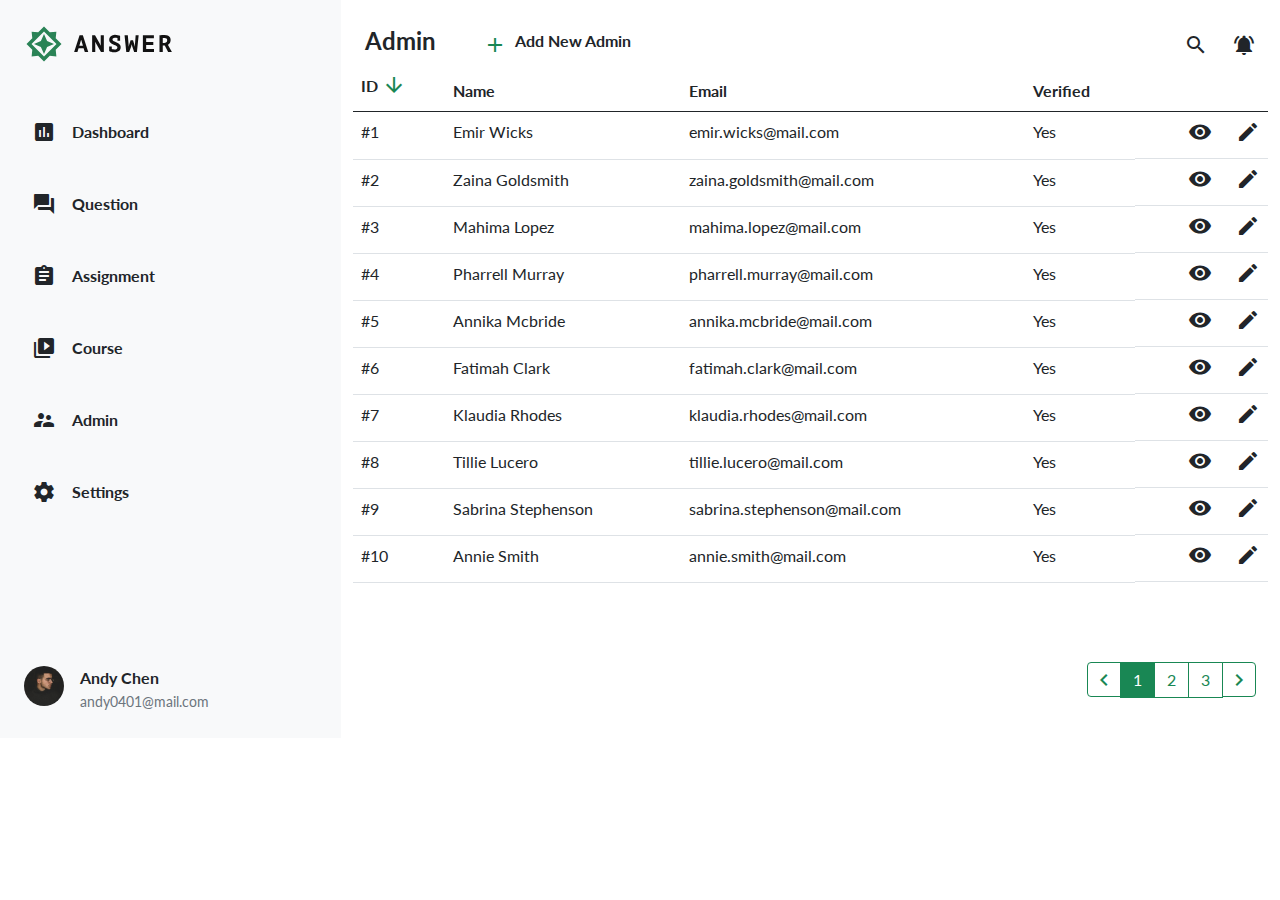
<file: index.html>
<!DOCTYPE html>
<html lang="en">

  <head>
    <meta charset="UTF-8">
    <meta name="viewport" content="width=device-width, initial-scale=1.0">
    <meta http-equiv="X-UA-Compatible" content="ie=edge">
    <title>Boostrap Index</title>
    <link rel="stylesheet" href="https://cdnjs.cloudflare.com/ajax/libs/font-awesome/5.13.0/css/all.min.css" />
    <!--Material icon-->
    <link rel="stylesheet" href="https://fonts.googleapis.com/css2?family=Material+Icons">
    <link rel="stylesheet" href="./assets/style/all.css">
  </head>

  <body class="d-flex">
    <!-- 導覽列 -->
    <div class="nav d-flex flex-column justify-content-between bg-light">
      <h1 class="logo p-4"><a href="#">ANSWER LOGO</a></h1>
      <div class="flex-fill menu d-flex flex-column justify-content-between">
        <ul class="d-flex flex-column">
          <li class="fz-16 fw-bold pt-4 pb-4">
            <a class="nav-link-hover d-flex" href="#">
              <span class="material-icons md-24 text-gray-900 me-3">assessment</span>
              <div class="align-middle">Dashboard</div>
            </a>
          </li>
          <li class="fz-16 fw-bold pt-4 pb-4">
            <a class="nav-link-hover d-flex" href="#">
              <span class="material-icons md-24 me-3">question_answer</span>
              <div class="align-middle">Question</div>
            </a>
          </li>
          <li class="fz-16 fw-bold pt-4 pb-4">
            <a class="nav-link-hover d-flex" href="#">
              <span class="material-icons md-24 me-3">assignment</span>
              <div class="align-middle">Assignment</div>
            </a>
          </li>
          <li class="fz-16 fw-bold pt-4 pb-4">
            <a class="nav-link-hover d-flex" href="#">
              <span class="material-icons md-24 me-3">video_library</span>
              <div class="align-middle">Course</div>
            </a>
          </li>
          <li class="active fz-16 fw-bold pt-4 pb-4" aria-current="true">
            <a class="nav-link-hover d-flex" href="#">
              <span class="material-icons md-24 me-3">supervisor_account</span>
              <div>Admin</div>
            </a>
          </li>
          <li class="fz-16 fw-bold pt-4 pb-4">
            <a class="nav-link-hover d-flex" href="#">
              <span class="material-icons md-24 me-3">settings</span>
              <div class="align-middle">Settings</div>
            </a>
          </li>
        </ul>
        <div class="author d-flex align-items-start p-4">
          <img class="avatar round-circle" src="./assets/images/andychen.jpeg" alt="Andy Chen">
          <div class="d-flex flex-column ps-3">
            <div class="auther_name fz-16 fw-bold">Andy Chen</div>
            <span class="auther_email fz-14 text-secondary">andy0401@mail.com</span>
          </div>
        </div>
      </div>
    </div>
    
<div class="container p-4 d-flex flex-column">
  <section class="d-flex justify-content-between align-items-center">
    <div class="d-flex align-items-center">
      <h2 class="page-title align-self-center pr-47">Admin</h2>
      <a class="d-flex align-items-center" href="#addAdmin" data-bs-toggle="modal"  data-bs-target="#addAdmin">
        <span class="material-icons md-24 text-success pe-2">add</span>
        <h3 class="fz-16 fw-bold">Add New Admin</h3>
      </a>
      <!-- add Admin Modal -->
      <div class="modal fade" id="addAdmin" tabindex="-1" aria-labelledby="exampleModalLabel" aria-hidden="true">
        <div class="modal-dialog">
          <div class="modal-content">
            <div class="modal-header">
              <h3 class="modal-title page-title" id="addAdmin">New Admin</h3>
              <button type="button" class="btn-close" data-bs-dismiss="modal" aria-label="Close"></button>
            </div>
            <div class="modal-body d-flex flex-column">
              <div class="modal-border-bottom pb24">
                <h4 class="fz-20">Account</h4>
                <div>
                  <h5 class="input-title fz-14">Name</h5>
                  <input class="indent-1" name="account-name" placeholder="Please enter your name">
                </div>
                <div>
                  <h5 class="input-title fz-14 pt16">Email</h5>
                  <input class="indent-1" name="account-email" placeholder="Please enter your email">
                </div>
              </div>
              <div class="modal-border-bottom pt24 pb24">
                <h4 class="fz-20">Verification</h4>
                <div class="d-flex pb16">
                  <span class="material-icons md-24 text-danger pe-2">warning</span>
                  <div class="lh-33">
                    Unverified
                  </div>
                </div>
                <button type="button" class="send-mail btn btn-outline-success w-100">Send Verification Mail</button>
              </div>
              <div class="modal-border-bottom">
                <h4 class="fz-20 pt24">Access Level</h4>
                <div class="pb24">
                  <select class="form-select p-3 color-gray-600 fz-16" aria-label="Default select example">
                    <option selected>-Choose access level-</option>
                    <option value="Amdin">Admin</option>
                    <option value="Teacher">Teacher</option>
                    <option value="Part-time">Part-time</option>
                  </select>
                </div>
              </div>
              <div>
                <h4 class="fz-20 pt24">Custom Access</h4>
                <div class="form-check">
                  <input class="form-check-input" type="checkbox" value="" id="flexCheckDefault">
                  <label class="form-check-label" for="flexCheckDefault">
                    Lecture
                  </label>
                </div>
                <div class="form-check">
                  <input class="form-check-input" type="checkbox" value="" id="flexCheckDefault">
                  <label class="form-check-label" for="flexCheckDefault">
                    Coupon
                  </label>
                </div>
                <div class="form-check">
                  <input class="form-check-input" type="checkbox" value="" id="flexCheckDefault">
                  <label class="form-check-label" for="flexCheckDefault">
                    Message
                  </label>
                </div>
                <div class="form-check">
                  <input class="form-check-input" type="checkbox" value="" id="flexCheckDefault">
                  <label class="form-check-label" for="flexCheckDefault">
                    Setting
                  </label>
                </div>
                <div class="form-check">
                  <input class="form-check-input" type="checkbox" value="" id="flexCheckDefault">
                  <label class="form-check-label" for="flexCheckDefault">
                    Task Menu
                  </label>
                </div>
              </div>
            </div>
            <div class="modal-footer">
              <button type="button" class="btn btn-outline-success me-2" data-bs-dismiss="modal">Cancel</button>
              <button type="button" class="btn btn-success">Add</button>
            </div>
          </div>
        </div>
      </div>
      <!-- edit Admin Modal -->
      <div class="modal fade" id="editAdmin" tabindex="-1" aria-labelledby="exampleModalLabel" aria-hidden="true">
        <div class="modal-dialog">
          <div class="modal-content">
            <div class="modal-header">
              <h3 class="modal-title page-title" id="editAdmin">Edit Admin</h3>
              <button type="button" class="btn-close" data-bs-dismiss="modal" aria-label="Close"></button>
            </div>
            <div class="modal-body d-flex flex-column">
              <div class="account modal-border-bottom pb24">
                <h4 class="fz-20">Account</h4>
                <div>
                  <h5 class="input-title fz-14">Name</h5>
                  <input class="border-0 p-3" name="account-name" placeholder="Please enter your name" value="Emir Wicks" readonly>
                </div>
                <div>
                  <h5 class="input-title fz-14 pt16">Email</h5>
                  <input class="border-0 p-3" name="account-email" placeholder="Please enter your email" value="emir.wicks@mail.com">
                </div>
              </div>
              <div class="modal-border-bottom pt24 pb24">
                <h4 class="fz-20">Verification</h4>
                <div class="d-flex justify-content-between">
                  <div class="d-flex pb16">
                    <span class="material-icons md-24 text-dark pe-2">check_circle</span>
                    <div class="lh-33">
                    Verified
                    </div>
                  </div>
                  <div class="verified-date">2020/4/12</div>
                </div>
                <button type="button" class="send-mail btn btn-outline-light w-100" disabled>Send Verification Mail</button>
              </div>
              <div class="modal-border-bottom">
                <h4 class="fz-20 pt24">Access Level</h4>
                <div class="pb24">
                  <select class="form-select p-3 color-gray-600 fz-16" aria-label="Default select example">
                    <option>-Choose access level-</option>
                    <option selected value="Amdin">Admin</option>
                    <option value="Teacher">Teacher</option>
                    <option value="Part-time">Part-time</option>
                  </select>
                </div>
              </div>
              <div class="pb-24 modal-border-bottom">
                <h4 class="fz-20 pt24">Custom Access</h4>
                <div class="form-check">
                  <input class="form-check-input" type="checkbox" value="" id="flexCheckDefault">
                  <label class="form-check-label" for="flexCheckDefault">
                    Lecture
                  </label>
                </div>
                <div class="form-check">
                  <input class="form-check-input" type="checkbox" value="" id="flexCheckDefault">
                  <label class="form-check-label" for="flexCheckDefault">
                    Coupon
                  </label>
                </div>
                <div class="form-check">
                  <input class="form-check-input" type="checkbox" value="" id="flexCheckDefault">
                  <label class="form-check-label" for="flexCheckDefault">
                    Message
                  </label>
                </div>
                <div class="form-check">
                  <input class="form-check-input" type="checkbox" value="" id="flexCheckDefault">
                  <label class="form-check-label" for="flexCheckDefault">
                    Setting
                  </label>
                </div>
                <div class="form-check">
                  <input class="form-check-input" type="checkbox" value="" id="flexCheckDefault">
                  <label class="form-check-label" for="flexCheckDefault">
                    Task Menu
                  </label>
                </div>
              </div>
              <div class="modal-border-bottom pt24 pb-16">
                <h4 class="fz-20">Deactivate Account</h4>
                <div class="d-flex pb16">
                  <span class="material-icons md-24 text-danger pe-2">warning</span>
                  <div class="lh-33 text-danger">
                    This cannot be undone!
                  </div>
                </div>
                <button type="button" class="deactivate btn btn-outline-danger w-100">Deactivate This Account</button>
              </div>
            </div>
            <div class="modal-footer">
              <button type="button" class="btn btn-outline-success me-2" data-bs-dismiss="modal">Cancel</button>
              <button type="button" class="btn btn-success">Update</button>
            </div>
          </div>
        </div>
      </div>
      <!-- view Admin Detail Modal -->
      <div class="modal fade" id="adminDetail" tabindex="-1" aria-labelledby="exampleModalLabel" aria-hidden="true">
        <div class="modal-dialog">
          <div class="modal-content modal-header">
            <div class="d-flex w-100">
              <img class="detail-img" src="./assets/images/emir.jpeg" alt="Emir Wicks">
              <div class="d-flex w-100 ps-4 flex-column">
                <div class="d-flex justify-content-between">
                  <div class="fz-16 mb-2">#1</div>
                  <button type="button" class="btn-close" data-bs-dismiss="modal" aria-label="Close"></button>
                </div>
                <div class="fz-16">Admin</div>
                <h3 class="fz-24 fw-bold mb-2">Emir Wicks</h3>
                <div class="fz-14 text-secondary">emir.wicks@mail.com</div>
                <a class="d-flex justify-content-between" data-bs-toggle="collapse" href="#userDetailControl" role="button" aria-expanded="false" aria-controls="collapseExample">
                  <span class="fz-14 pe-2 ps-2 pt-1 pb-1 bg-light rounded-2 text-dark">Verified</span>
                  <span class="material-icons text-success">expand_less</span>
                </a>
                <div class="collapse" id="userDetailControl">
                  <div class="pt-32 d-flex justify-content-end">
                    <button type="button" class="btn btn-outline-danger me-3" data-bs-dismiss="modal">Deactivate</button>
                    <button type="button" class="btn btn-success">Edit</button>
                  </div>
                </div>
              </div>
                
              
              
            </div>
            <div class="modal-body d-flex flex-column">
            </div>
          </div>
        </div>
      </div>
    </div>
    <div class="d-flex align-items-center">
      <span class="material-icons md-24 me-4">search</span>
      <span class="material-icons md-24">notifications_active</span>
    </div>
  </section>
  <!-- 表格 -->
  <div class="row">
  <table class="table table-hover mw-100">
    <thead>
      <tr>
        <th scope="col-1">ID
          <a class="align-middle" href="#">
            <span class="material-icons fz-12 text-success">arrow_downward</span>
          </a>
        </th>
        <th scope="col-3">Name</th>
        <th scope="col-3">Email</th>
        <th scope="col-3">Verified</th>
        <th scope="col-2"></th>
      </tr>
    </thead>
    <tbody>
      <tr>
        <th scope="row" class="fw-normal">#1</th>
        <td>Emir Wicks</td>
        <td>emir.wicks@mail.com</td>
        <td>Yes</td>
        <td  class="d-flex justify-content-end">
          <a class="pe-4" href="#" data-bs-toggle="modal" data-bs-target="#adminDetail">
            <span class="material-icons md-24">visibility</span>
          </a>
          <a href="" data-bs-toggle="modal" data-bs-target="#editAdmin">
            <span class="material-icons md-24">edit</span>
          </a>
        </td>
      </tr>
      <tr>
        <th scope="row" class="fw-normal">#2</th>
        <td>Zaina Goldsmith</td>
        <td>zaina.goldsmith@mail.com</td>
        <td>Yes</td>
        <td  class="d-flex justify-content-end">
          <a class="pe-4" href="#" data-bs-toggle="modal" data-bs-target="#adminDetail">
            <span class="material-icons md-24">visibility</span>
          </a>
          <a href="#" data-bs-toggle="modal" data-bs-target="#editAdmin">
            <span class="material-icons md-24">edit</span>
          </a>
        </td>
      </tr>
      <tr>
        <th scope="row" class="fw-normal">#3</th>
        <td>Mahima Lopez</td>
        <td>mahima.lopez@mail.com</td>
        <td>Yes</td>
        <td  class="d-flex justify-content-end">
          <a class="pe-4" href="#" data-bs-toggle="modal" data-bs-target="#adminDetail">
            <span class="material-icons md-24">visibility</span>
          </a>
          <a href="#" data-bs-toggle="modal" data-bs-target="#editAdmin">
            <span class="material-icons md-24">edit</span>
          </a>
        </td>
      </tr>
      <tr>
        <th scope="row" class="fw-normal">#4</th>
        <td>Pharrell Murray</td>
        <td>pharrell.murray@mail.com</td>
        <td>Yes</td>
        <td  class="d-flex justify-content-end">
          <a class="pe-4" href="#" data-bs-toggle="modal" data-bs-target="#adminDetail">
            <span class="material-icons md-24">visibility</span>
          </a>
          <a href="#" data-bs-toggle="modal" data-bs-target="#editAdmin">
            <span class="material-icons md-24">edit</span>
          </a>
        </td>
      </tr>
      <tr>
        <th scope="row" class="fw-normal">#5</th>
        <td>Annika Mcbride</td>
        <td>annika.mcbride@mail.com</td>
        <td>Yes</td>
        <td  class="d-flex justify-content-end">
          <a class="pe-4" href="#" data-bs-toggle="modal" data-bs-target="#adminDetail">
            <span class="material-icons md-24">visibility</span>
          </a>
          <a href="#" data-bs-toggle="modal" data-bs-target="#editAdmin">
            <span class="material-icons md-24">edit</span>
          </a>
        </td>
      </tr>
      <tr>
        <th scope="row" class="fw-normal">#6</th>
        <td>Fatimah Clark</td>
        <td>fatimah.clark@mail.com</td>
        <td>Yes</td>
        <td  class="d-flex justify-content-end">
          <a class="pe-4" href="#" data-bs-toggle="modal" data-bs-target="#adminDetail">
            <span class="material-icons md-24">visibility</span>
          </a>
          <a href="#" data-bs-toggle="modal" data-bs-target="#editAdmin">
            <span class="material-icons md-24">edit</span>
          </a>
        </td>
      </tr>
      <tr>
        <th scope="row" class="fw-normal">#7</th>
        <td>Klaudia Rhodes</td>
        <td>klaudia.rhodes@mail.com</td>
        <td>Yes</td>
        <td  class="d-flex justify-content-end">
          <a class="pe-4" href="#" data-bs-toggle="modal" data-bs-target="#adminDetail">
            <span class="material-icons md-24">visibility</span>
          </a>
          <a href="#" data-bs-toggle="modal" data-bs-target="#editAdmin">
            <span class="material-icons md-24">edit</span>
          </a>
        </td>
      </tr>
      <tr>
        <th scope="row" class="fw-normal">#8</th>
        <td>Tillie Lucero</td>
        <td>tillie.lucero@mail.com</td>
        <td>Yes</td>
        <td  class="d-flex justify-content-end">
          <a class="pe-4" href="#" data-bs-toggle="modal" data-bs-target="#adminDetail">
            <span class="material-icons md-24">visibility</span>
          </a>
          <a href="#" data-bs-toggle="modal" data-bs-target="#editAdmin">
            <span class="material-icons md-24">edit</span>
          </a>
        </td>
      </tr>
      <tr>
        <th scope="row" class="fw-normal">#9</th>
        <td>Sabrina Stephenson</td>
        <td>sabrina.stephenson@mail.com</td>
        <td>Yes</td>
        <td  class="d-flex justify-content-end">
          <a class="pe-4" href="#" data-bs-toggle="modal" data-bs-target="#adminDetail">
            <span class="material-icons md-24">visibility</span>
          </a>
          <a href="#" data-bs-toggle="modal" data-bs-target="#editAdmin">
            <span class="material-icons md-24">edit</span>
          </a>
        </td>
      </tr>
      <tr>
        <th scope="row" class="fw-normal">#10</th>
        <td>Annie Smith</td>
        <td>annie.smith@mail.com</td>
        <td>Yes</td>
        <td  class="d-flex justify-content-end">
          <a class="pe-4" href="#" data-bs-toggle="modal" data-bs-target="#adminDetail">
            <span class="material-icons md-24">visibility</span>
          </a>
          <a href="#" data-bs-toggle="modal" data-bs-target="#editAdmin">
            <span class="material-icons md-24">edit</span>
          </a>
        </td>
      </tr>
    </tbody>
  </table>
  </div>
  <!-- 分頁 -->
  <nav class="pt-63" aria-label="...">
    <ul class="pagination justify-content-end">
      <li class="page-item">
        <a class="page-link border-success p-1" href="#" aria-label="Previous">
          <span class="material-icons md-24 align-middle">chevron_left</span>
        </a>
      </li>
      <li class="page-item active">
        <a class="page-link border-success ptb-5" href="#">1</a>
      </li>
      <li class="page-item" aria-current="page">
        <a class="page-link border-success ptb-5" href="#">2</a>
      </li>
      <li class="page-item">
        <a class="page-link border-success ptb-5" href="#">3</a>
      </li>
      <li class="page-item">
        <a class="page-link border-success p-1" href="#" aria-label="Next">
          <span class="material-icons md-24 align-middle">chevron_right</span>
        </a>
      </li>
    </ul>
  </nav>
</div>


    <!-- <footer class="footer">
      footer
    </footer> -->

    <script src="./assets/js/vendors.js"></script>
    <script src="./assets/js/all.js"></script>
  </body>

</html>
</file>
